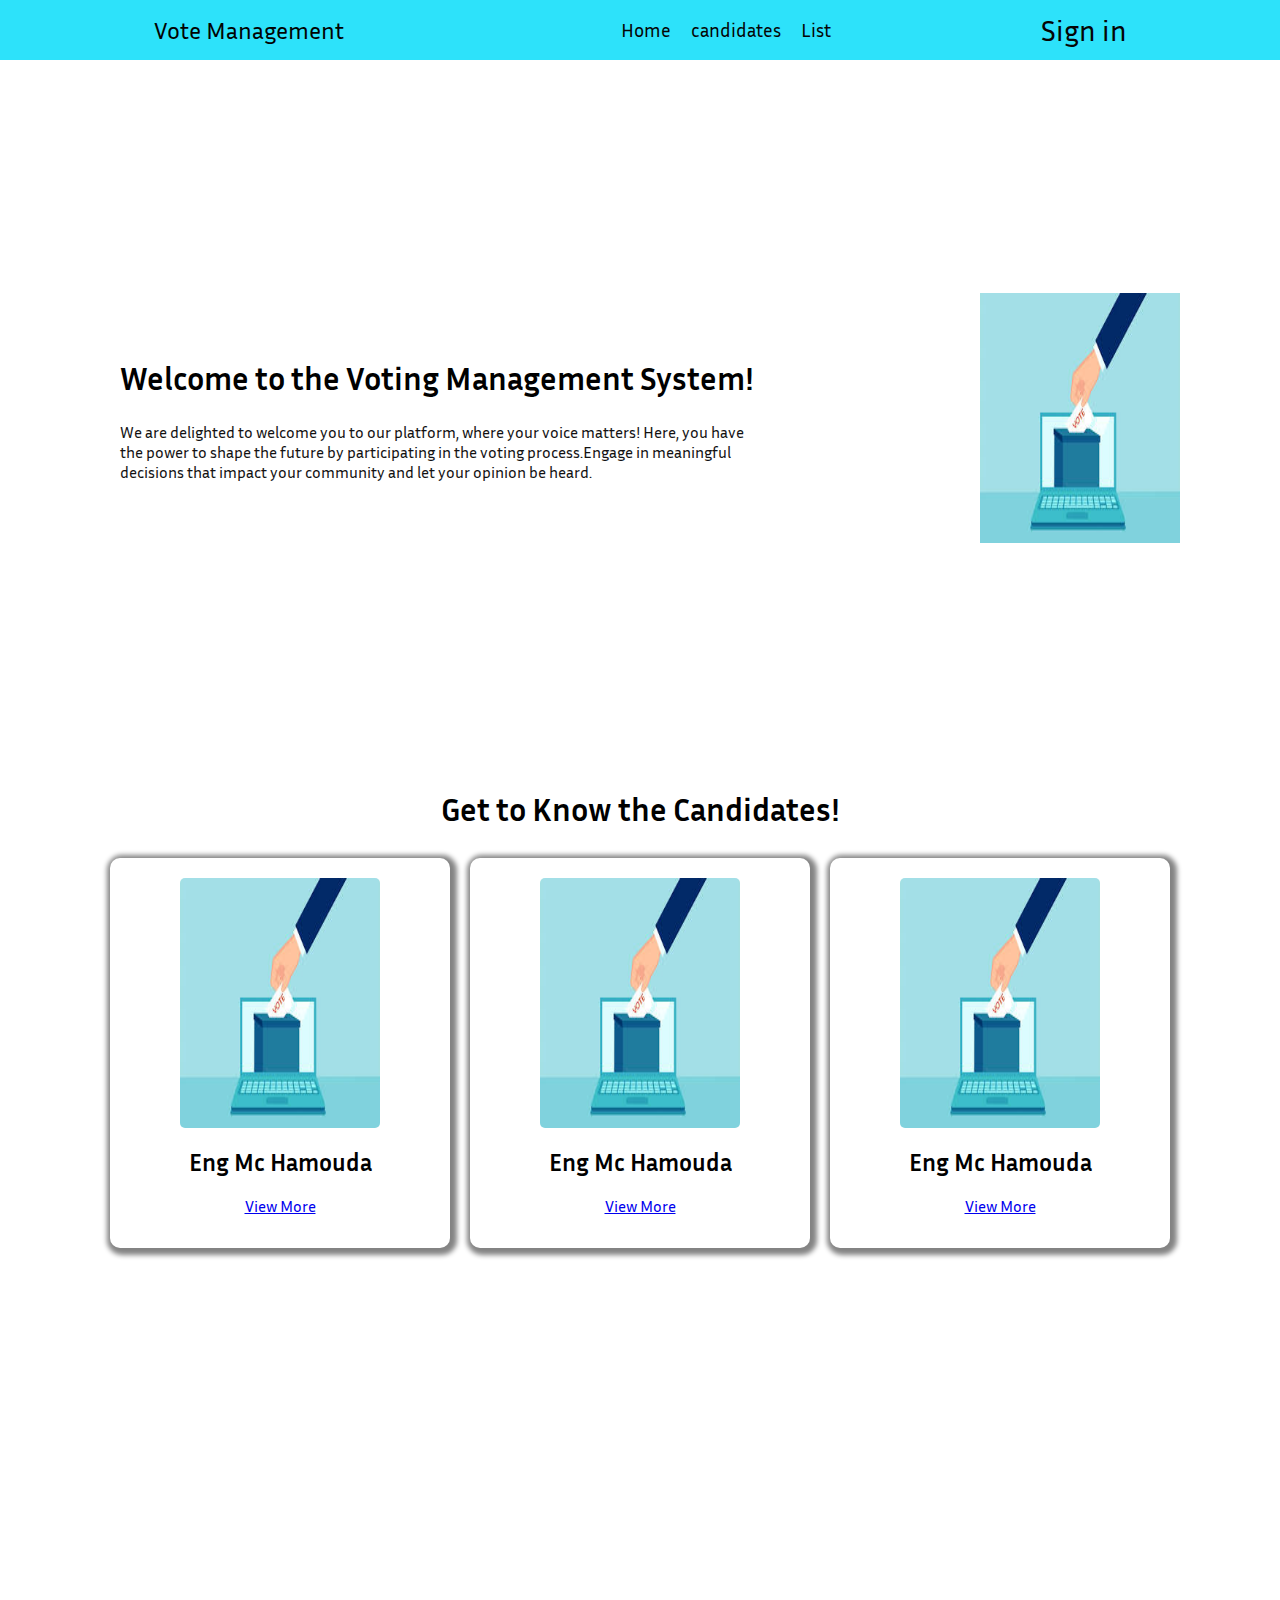
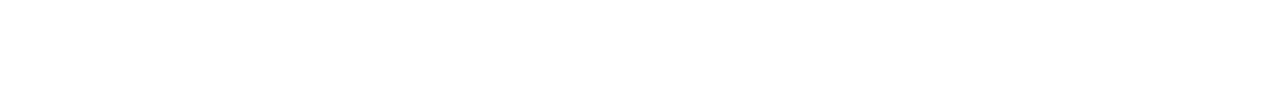
<file: home.html>
<!DOCTYPE html>
<html lang="en">
<head>
    <meta charset="UTF-8">
    <meta name="viewport" content="width=device-width, initial-scale=1.0">
    <title>Document</title>
    <link rel="stylesheet" href="style.css">
</head>
<body>

    <nav class="navbar">
        <div class="brand-title">Vote Management</div>
        <a href="#" class="toggle-button">
            <span class="bar"></span>
            <span class="bar"></span>
            <span class="bar"></span>
        </a>
        <div class="navbar-links">
            <ul>
                <li><a href="#">Home</a></li>
                <li><a href="#">candidates</a></li>
                <li><a href="#">List</a></li>
            </ul>
            <div class="btnsing"><a href="#">Sign in</a></div>
        </div>
    </nav>







    <!-- hero section -->
 <hero class="herosuper">


    <div class="infocontact">
    <h1>Welcome to the Voting Management System!</h1>
    <p>We are delighted to welcome you to our platform, where your voice matters! 

        Here, you have the power to shape the future by participating in the voting 
        
        process.Engage in meaningful decisions that impact your community and let
        
         your opinion be heard.</p>
</div>

<div class="heroimg">
    <img src="f7ebd523-ee0e-4c27-8c9c-a5f2bd2fa695.jpg" alt="">
</div>



</hero> 

<!-- section Candidates!
 -->

<section class="Candidates">

<h1 class="contact-Candidates">Get to Know the Candidates!</h1>

<div class="box-Candidates">

<div class="box">
    <img src="f7ebd523-ee0e-4c27-8c9c-a5f2bd2fa695.jpg" alt="">
     <h2>Eng Mc Hamouda</h2>
     <a href="#">View More</a>
</div>

<div class="box">
    <img src="f7ebd523-ee0e-4c27-8c9c-a5f2bd2fa695.jpg" alt="" class="boximg">
     <h2>Eng Mc Hamouda</h2>
     <a href="#">View More</a>
</div>

<div class="box">
    <img src="f7ebd523-ee0e-4c27-8c9c-a5f2bd2fa695.jpg" alt="">
     <h2>Eng Mc Hamouda</h2>
     <a href="#">View More</a>
</div>


</div>







</section>





    <script src="action.js"></script>
</body>
</html>
</file>
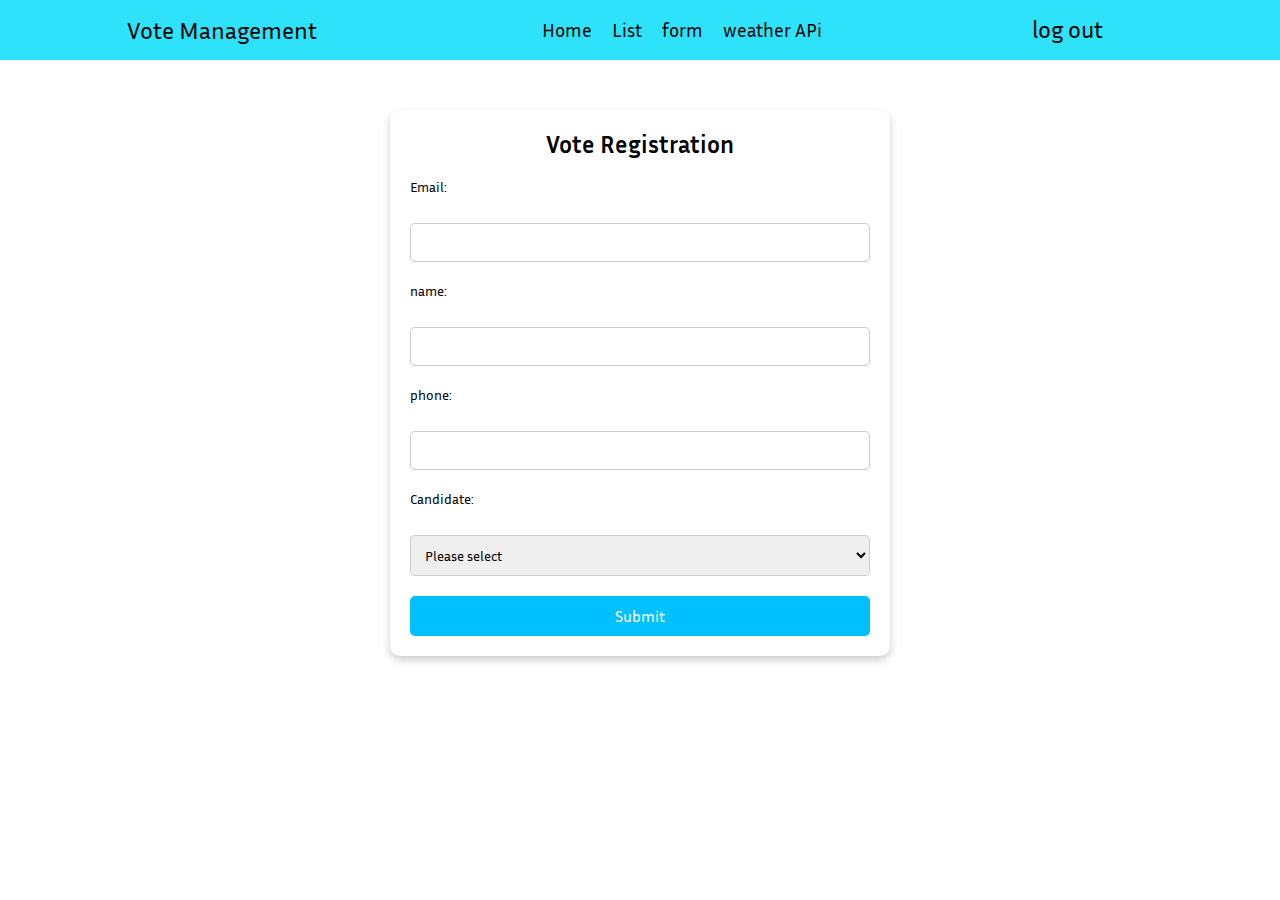
<file: html/form.html>
<!DOCTYPE html>
<html lang="en">
<head>
    <meta charset="UTF-8">
    <meta name="viewport" content="width=device-width, initial-scale=1.0">
    <link rel="stylesheet" href="../css/form.css">
    <link rel="stylesheet" href="../css/style.css">

    <title>Document</title>
    <link rel="stylesheet" href="https://cdnjs.cloudflare.com/ajax/libs/font-awesome/6.6.0/css/all.min.css" integrity="sha512-Kc323vGBEqzTmouAECnVceyQqyqdsSiqLQISBL29aUW4U/M7pSPA/gEUZQqv1cwx4OnYxTxve5UMg5GT6L4JJg==" crossorigin="anonymous" referrerpolicy="no-referrer" />
</head>
<body>
    <nav class="navbar">
        <div class="brand-title">Vote Management</div>
        <a href="#" class="toggle-button">
            <span class="bar"></span>
            <span class="bar"></span>
            <span class="bar"></span>
        </a>
        <div class="navbar-links">
            <ul>
                <li><a href="../html/home.html">Home</a></li>
                <li><a href="../html/list.html" >List</a></li>
                <li ><a href="form.html" >form</a></li>
                <li ><a href="weather.html" >weather APi</a></li>
                
            </ul>
            <div id="logout" ><p id="logoutbtn" >log out</p></div>
            <div id="profile">
                <i class="fa-solid fa-user" ></i>
                <p id="profile-id"></p>
            </div>
            
        </div>
    </nav>


     <div class="allInOne">
    <div class="formContainer">
        <form action="" >
            <h1>Vote Registration</h1>
            <label for="">Email:</label><br>
            <input type="email" name="" id="email"><br>
            <label for="">name:</label><br>
            <input type="text" name="" id="name"><br>
            <label for="">phone:</label><br>
            <input type="text" name="" id="phone"><br>
            <label for="">Candidate:</label><br>
            <select name="" id="Candidate" >
                <option value="" selected="0">Please select</option>
                <option >Mc Hamouda</option>
                <option >Mr sharafdin</option>
                <option >Abdinasir Tman</option>
            </select><br>

            <button id="btn-submit" type="submit" >Submit</button>
        </form>
    </div>
    <div class="submiteModel">
    <div class="submitted-data">
        <p id="warning">note! if you add the list you don't able to edit  </p>
        <h1>Submitted Data</h1>
        <table>
            <thead>
                <tr>
                    <th>Email</th>
                    <th>Name</th>
                    <th>Phone</th>
                    <th>Candidate</th>
                </tr>
            </thead>
            <tbody>
                <tr>
                    <td id="submittedEmail"></td>
                    <td id="submittedName"></td>
                    <td id="submittedPhone"></td>
                    <td id="submittedCandidate"></td>
                </tr>
            </tbody>
        </table>

      
        <div class="button-container">
            <button class="btn11" id="updatebtn" >Update</button>
            <button  id="delete">Add to The List</button>
        </div>
    </div>
</div>
</div> 


<script src="../js/form.js"></script>
<script src="../js/action.js"></script>
<script src="../js/list.js"></script>


</body>
</html>
</file>
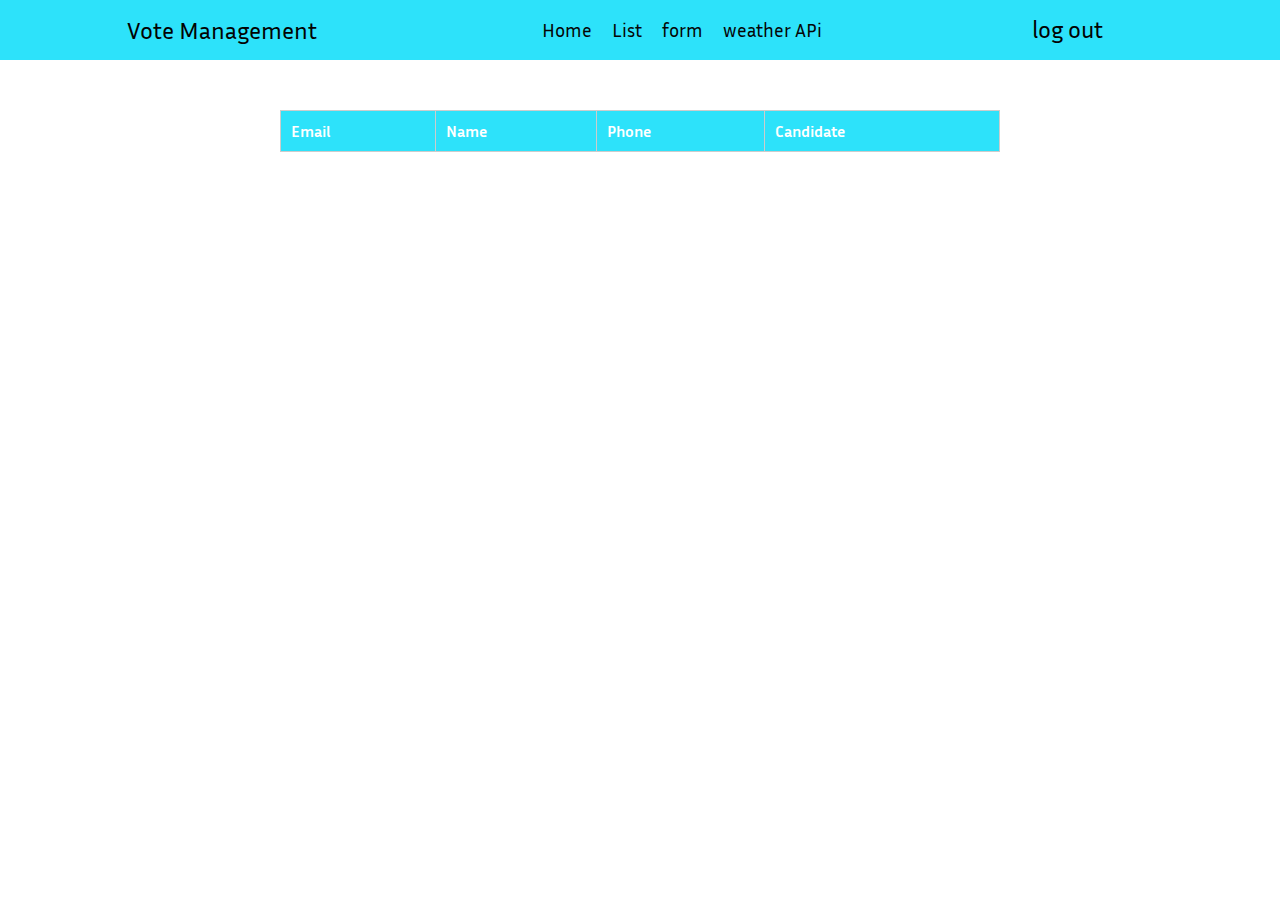
<file: html/list.html>
<!DOCTYPE html>
<html lang="en">
<head>
    <meta charset="UTF-8">
    <meta name="viewport" content="width=device-width, initial-scale=1.0">
    <title>Document</title>
    <link rel="stylesheet" href="../css/style.css">
    <link rel="stylesheet" href="../css/form.css">
    <link rel="stylesheet" href="https://cdnjs.cloudflare.com/ajax/libs/font-awesome/6.6.0/css/all.min.css" integrity="sha512-Kc323vGBEqzTmouAECnVceyQqyqdsSiqLQISBL29aUW4U/M7pSPA/gEUZQqv1cwx4OnYxTxve5UMg5GT6L4JJg==" crossorigin="anonymous" referrerpolicy="no-referrer" />
</head>
<body>

    <nav class="navbar">
        <div class="brand-title">Vote Management</div>
        <a href="#" class="toggle-button">
            <span class="bar"></span>
            <span class="bar"></span>
            <span class="bar"></span>
        </a>
        <div class="navbar-links">
            <ul>
                <li><a href="../html/home.html">Home</a></li>
                <li><a href="../html/list.html" >List</a></li>
                <li ><a href="form.html" >form</a></li>
                <li ><a href="weather.html" >weather APi</a></li>
                
            </ul>
            <div id="logout" ><p id="logoutbtn" >log out</p></div>
            <div id="profile">
                <i class="fa-solid fa-user" ></i>
                <p id="profile-id"></p>
            </div>
            
        </div>
    </nav>

    <div class="submiteModell-form">
            <table class="submitted-data-form">
                        <tr>
                            <th style="background-color: #2DE2FA; color: white;">Email</th>
                            <th style="background-color: #2DE2FA;  color: white;">Name</th>
                            <th style="background-color: #2DE2FA;  color: white;">Phone</th>
                            <th style="background-color: #2DE2FA;  color: white;">Candidate</th>
                        </tr>
                   
                        
                    
            </table>
        </div>
    </div>




    <script src="../js/form.js"></script>
    <script src="../js/action.js"></script>
    <script src="../js/list.js"></script>

</body>
</html>
</file>
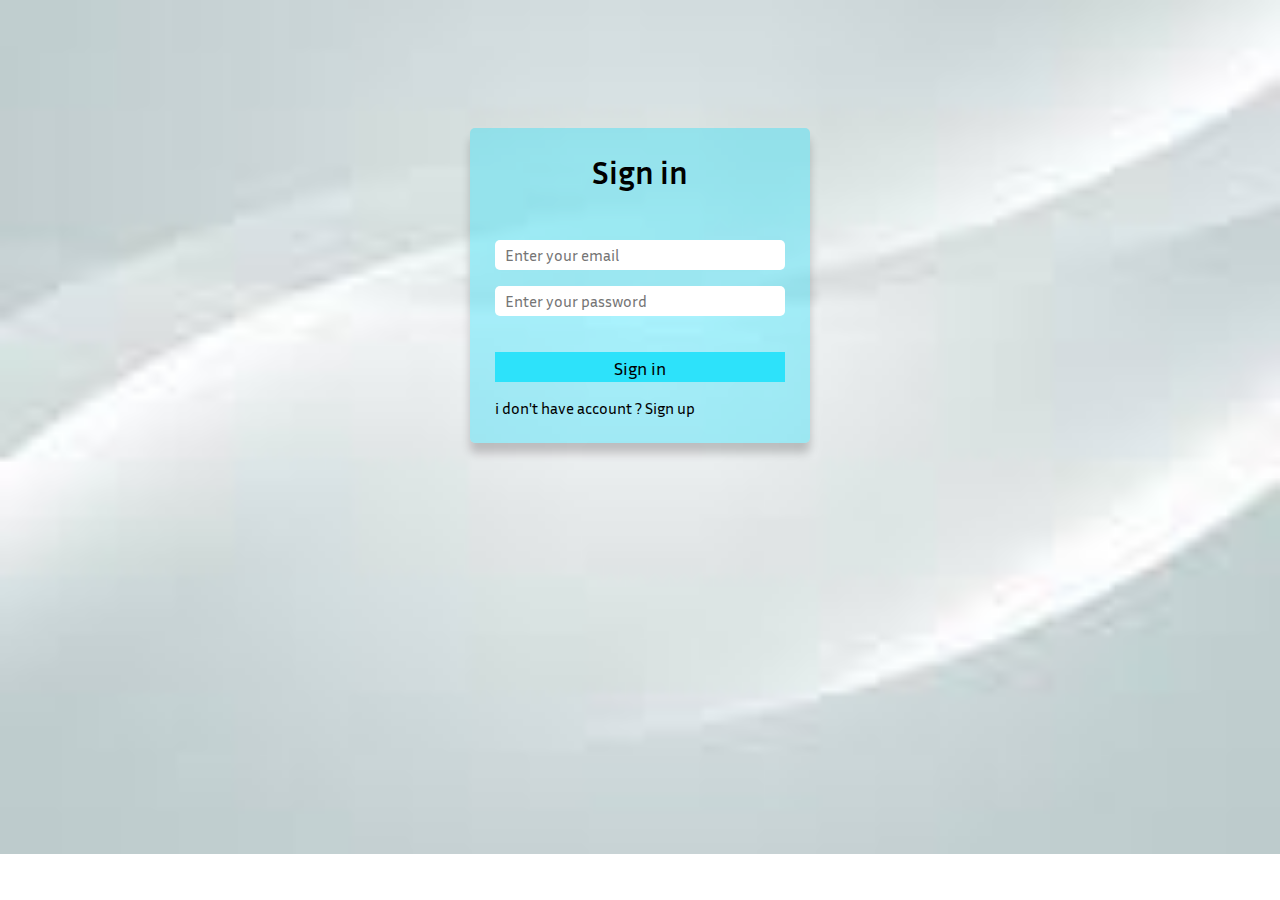
<file: html/login.html>
<!DOCTYPE html>
<html lang="en">
<head>
    <meta charset="UTF-8">
    <meta name="viewport" content="width=device-width, initial-scale=1.0">
    <link rel="stylesheet" href="../css/login.css">
    <title>Document</title>
</head>
<body>

<div class="container">
    <form  id="login-form">
        <h1 id="form-title">Sign in</h1>
        
        <input type="text" name="" id="username" placeholder="Enter your username"><br>
       
        <input type="email" name="" id="email" placeholder="Enter your email"><br>
        
        <input type="password" name="" id="password" placeholder="Enter your password"><br>
        
        <input type="password" name="" id="confirmPassword" placeholder="confirm Password"><br>

        <button type="submit" id="form-btn">Sign in</button>
        <p id="form-description"> i don't have account ? <a href="#" id="sign-click">Sign up</a></p>
    </form>
</div>
    

<script src="../js/login.js"></script>
<script src="../js/action.js"></script>
<script src="../js/form.js"></script>

</body>
</html>
</file>
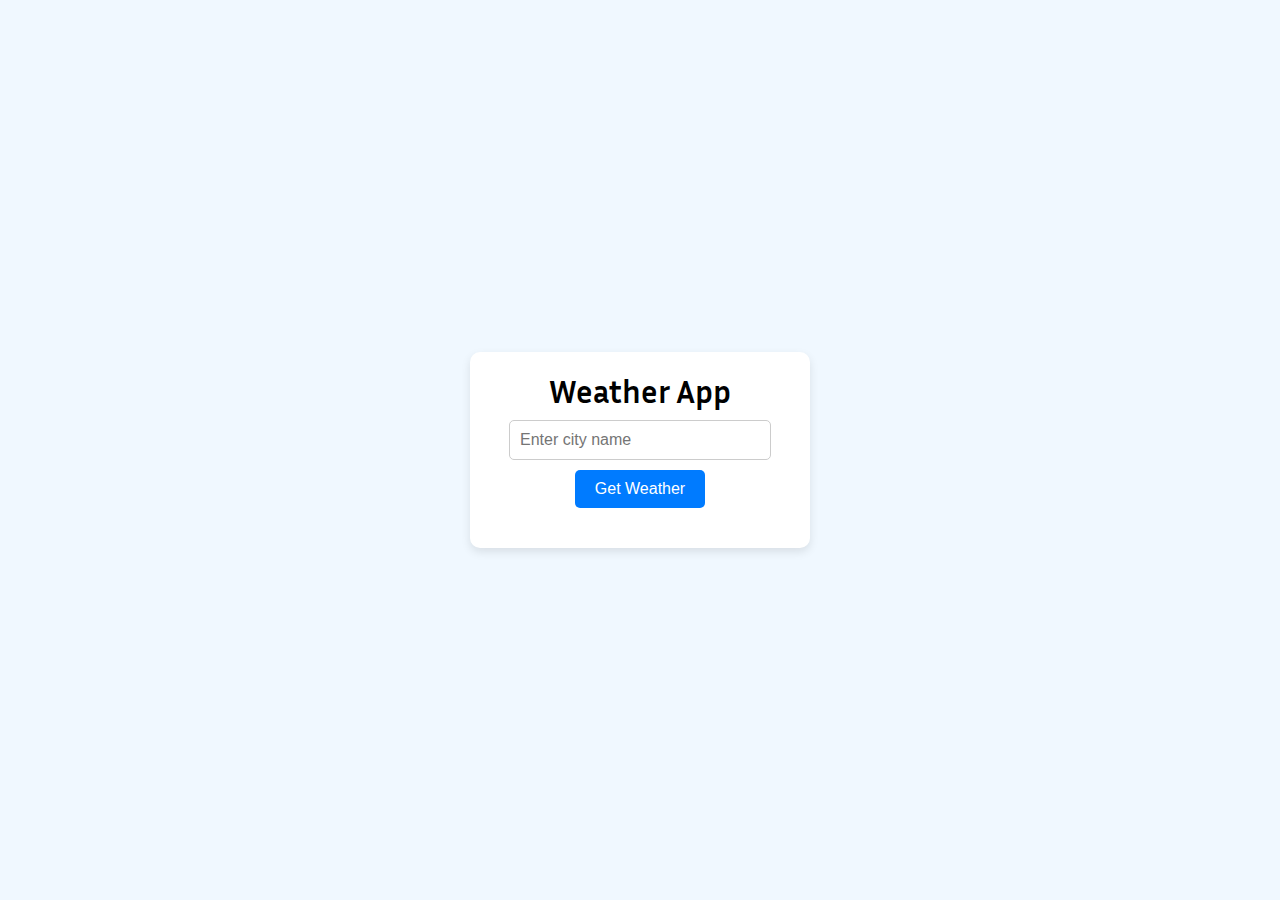
<file: html/weather.html>
<!DOCTYPE html>
<html lang="en">
<head>
  <meta charset="UTF-8">
  <meta name="viewport" content="width=device-width, initial-scale=1.0">
  <title>Weather App</title>
  <link rel="stylesheet" href="../css/weather.css">
  <link rel="stylesheet" href="../css/style.css">
</head>
<body>
  <div class="weather-container">
    <h1>Weather App</h1>
    <input type="text" id="city" placeholder="Enter city name">
    <button id="getWeatherBtn">Get Weather</button>
    <div id="weatherInfo">
      <p id="cityName"></p>
      <p id="temperature"></p>
      <p id="weatherDescription"></p>
      <p id="humidity"></p>
      <p id="windSpeed"></p>
    </div>
  </div>

  <script src="../js/weather.js"></script>
</body>
</html>
</file>
<file: style.css>
@import url('https://fonts.googleapis.com/css2?family=Inria+Sans:ital,wght@0,300;0,400;0,700;1,300;1,400;1,700&display=swap');
body{
    font-family: "Inria Sans", sans-serif;
}
*{
    padding: 0;
    margin: 0;
    box-sizing: 0;
}



.navbar {
    display: flex;
    background-color:#2DE2FA;
    color: rgb(2, 2, 2);
    justify-content: space-around;
    align-items: center;
    padding: 0 20px;
}

.brand-title {
    font-size: 1.5em;
    line-height: 60px;
}

.navbar-links {
    height: 100%;
    display: flex;
    /* gap: 50px; */
    
}
.btnsing{
    margin-left: 200px;
    font-size: 1.5rem;
    
}
.navbar-links ul {
    display: flex;
    list-style: none;
    margin: 0 auto;
    padding: 0;
}

.navbar-links li {
    padding: 0 10px;
}

.navbar-links a {
    color: rgb(5, 5, 5);
    text-decoration: none;
    font-size: 1.2em;
    line-height: 60px;
    display: block;
}

.navbar-links a:hover {
    color: #fffffffb;
}


.herosuper{
    background-color:white;
    width: 100%;
    height: 80vh;
    display: flex;
    justify-content: space-around;
    align-items: center;
    flex-wrap: wrap;
}

.infocontact{
    width: 50%;
    padding: 20px;
}
.heroimg img{
    width: 200px;
    height: 250px;
}

.infocontact h1{
    font-size: 2rem;
    margin-bottom: 25px;
}

.infocontact p{
    font-size: 1rem;
    color: rgb(19, 18, 18);
}





.toggle-button {
    position: absolute;
    top: 15px;
    right: 20px;
    display: none;
    flex-direction: column;
    justify-content: space-between;
    width: 30px;
    height: 21px;
    cursor: pointer;
}

.toggle-button .bar {
    height: 3px;
    width: 100%;
    background-color: white;
    border-radius: 10px;
    transition: 0.3s;
}




.Candidates{
    height:100vh ;
    width: 100%;
    display: flex;
    flex-direction: column;
    align-items: center;
    gap: 20px;
    margin-top: 10px;
}

.box-Candidates{
    display: flex;
    justify-content: center;
    align-items: center;
    width: 100%;
    gap: 20PX;
    /* padding: 20PX; */
    margin-top: 10px;
    flex-wrap: wrap;
}
.box-Candidates .box{
    background-color: white;
    border-radius: 10PX;
    box-shadow: 2PX 2PX 5PX 5PX  rgba(0, 0, 0, 0.486);
    width: 300PX;
    padding: 20PX;
    display: flex;
    flex-direction: column;
    align-items: center;
    height: 350PX;
    gap: 20px;
}
.box img{
    border-radius: 5px;
    height: 250px;
    width: 200px;
}

.btnall{
    padding: 10px 15px;
    text-align: center;
    text-decoration: none;
    background-color: #2DE2FA;
    color: black;
    border-radius: 10px;
}

.faq{
margin: 30px auto;

}
.faq-titale{
    text-align: center;
    font-size: 2rem;
    margin-bottom: 20px;
}
.accordion{
   /* background-color: rgb(211, 203, 203); */
   margin:0 auto;
   max-width: 600px;
   margin-top: 10px;
}

.accordion-item{
    background-color: rgb(211, 203, 203);
    padding: 20px;
    margin-bottom: 10px;
    border-radius: 10px;
    cursor: pointer;

}

footer{
    width: 100%;
    height: 90px;
    margin-top: 70px;
}
footer h1{
    text-align: center;
}



@media(max-width:700px){
    .navbar-links a:hover{
        color: white;
    }
    .btnsing{
     margin: 0;
    }

    .navbar {
        flex-direction: column;
        align-items: flex-start;
    }

    .toggle-button {
        display: flex;
    }

    .navbar-links {
        width: 100%;
        max-height: 0;
        overflow: hidden;
        transition: max-height 0.5s ease-out, opacity 0.5s ease-out;
        opacity: 0;
        flex-direction: column;
        justify-content: center;
        align-items: center;
    }

    .navbar-links ul {
        flex-direction: column;
        width: 100%;
    }

    .navbar-links li {
        text-align: center;
    }

    .navbar-links a {
        padding: 10px;
        line-height: 20px;
    }

    .navbar.active .navbar-links {
        max-height: 300px;
        opacity: 1;
        transition: max-height 0.5s ease-in, opacity 0.5s ease-in;
    }

    /* Change the toggle button bars for the open state */
    .navbar.active .toggle-button .bar:nth-child(2) {
        opacity: 0;
    }

    .navbar.active .toggle-button .bar:nth-child(1) {
        transform: translateY(8px) rotate(45deg);
    }

    .navbar.active .toggle-button .bar:nth-child(3) {
        transform: translateY(-8px) rotate(-45deg);
    }





    .infocontact{
        width: 100%;
        /* margin-top: 100px; */
    }
    .heroimg{
        width: 100%;
        margin-left: 15%;
    }




    .faq{
        margin-top: 500px;
    }
    .accordion{
        padding: 0 10px;
    }


    footer h1{
        font-size: 1.2rem;
    }
}
</file>
<file: css/form.css>
@import url('https://fonts.googleapis.com/css2?family=Inria+Sans:ital,wght@0,300;0,400;0,700;1,300;1,400;1,700&display=swap');
*{
    padding: 0;
    margin: 0;
    box-sizing: border-box;
    font-family: "Inria Sans", sans-serif;
}
form {
    width: 500px;
    padding: 20px;
    border-radius: 10px;
    box-shadow: 0 4px 8px rgba(0, 0, 0, 0.2);
    margin: 50px auto;
    
}

h1 {
    text-align: center;
    font-size: 24px;
    margin-bottom: 20px;
}

label {
    display: block;
    margin-bottom: 8px;
    font-size: 14px;
}

form input {
    width: 100%;
    padding: 10px;
    margin-bottom: 20px;
    border: 1px solid #ccc;
    border-radius: 5px;
    font-size: 14px;
}
form select {
    width: 100%;
    padding: 10px;
    margin-bottom: 20px;
    border: 1px solid #ccc;
    border-radius: 5px;
    font-size: 14px;
}




button {
    width: 100%;
    background-color: #00c0ff;
    color: white;
    padding: 10px;
    border: none;
    border-radius: 5px;
    font-size: 16px;
    cursor: pointer;
}

#btn-submit:hover {
    background-color: #009dd8;
}
.allInOne{
    display: flex;
    flex-direction: column;
    gap: 30px;
}
.submiteModel{
    display: none;
    width: 650px;
}
.submiteModell-form{
   margin: 50px auto;
   width: 720px;
}
.listRow{
    margin: 50px auto;
    width: 720px;
}



table,tr {
    width: 100%;
    border-collapse: collapse;
    margin-top: 20px;
   
}



th, td, tr {
    border: 1px solid #ccc;
    padding: 10px;
    text-align: left;
}

th {
    background-color: #f0f0f0;
    font-weight: bold;
}


.button-container {
    margin-top: 20px;
    display: flex;
    justify-content: space-between;
}

.btn1{
    
    padding: 10px 20px;
    border: none;
    background-color: #4CAF50;
    color: white;
    cursor: pointer;
    border-radius: 5px;
    font-size: 16px;
    margin-right: 10px;
}

 #delete {
    background-color: #00c0ff;
}
#warning{
    text-align: center;
    background-color: #ead986;
}



@media screen and (max-width: 480px) {
    form {
        width: 340px;
    }
    .submitted-data{
        width: 340px;
    }
  }
  @media (min-width: 481px) and (max-width: 1094px){
    body{
        margin-top:0;
    }
  }
</file>
<file: css/style.css>
@import url('https://fonts.googleapis.com/css2?family=Inria+Sans:ital,wght@0,300;0,400;0,700;1,300;1,400;1,700&display=swap');
body{
    font-family: "Inria Sans", sans-serif;
}
*{
    padding: 0;
    margin: 0;
    box-sizing: 0;
}



.navbar {
    display: flex;
    background-color:#2DE2FA;
    color: rgb(2, 2, 2);
    justify-content: space-around;
    align-items: center;
    padding: 0 20px;
}

.brand-title {
    font-size: 1.5em;
    line-height: 60px;
}

.navbar-links {
    height: 100%;
    display: flex;
}
.btnsing{
    margin-left: 200px;
    font-size: 1.5rem;
    
}
#logout{
    margin-top: 15px;
    margin-left: 200px;
    font-size: 1.5rem;
    cursor: pointer;
}
.navbar-links ul {
    display: flex;
    list-style: none;
    margin: 0 auto;
    padding: 0;
}

.navbar-links li {
    padding: 0 10px;
}

.navbar-links a {
    color: rgb(5, 5, 5);
    text-decoration: none;
    font-size: 1.2em;
    line-height: 60px;
    display: block;
}

.navbar-links a:hover {
    color: #fffffffb;
}


.herosuper{
    background-color:white;
    width: 100%;
    height: 80vh;
    display: flex;
    justify-content: space-around;
    align-items: center;
    flex-wrap: wrap;
}

.infocontact{
    width: 50%;
    padding: 20px;
}
.heroimg img{
    width: 200px;
    height: 250px;
}

.infocontact h1{
    font-size: 2rem;
    margin-bottom: 25px;
}

.infocontact p{
    font-size: 1rem;
    color: rgb(19, 18, 18);
}





.toggle-button {
    position: absolute;
    top: 15px;
    right: 20px;
    display: none;
    flex-direction: column;
    justify-content: space-between;
    width: 30px;
    height: 21px;
    cursor: pointer;
}

.toggle-button .bar {
    height: 3px;
    width: 100%;
    background-color: white;
    border-radius: 10px;
    transition: 0.3s;
}




.Candidates{
    height:100vh ;
    width: 100%;
    display: flex;
    flex-direction: column;
    align-items: center;
    gap: 20px;
    margin-top: 10px;
}

.box-Candidates{
    display: flex;
    justify-content: center;
    align-items: center;
    width: 100%;
    gap: 20PX;
    margin-top: 10px;
    flex-wrap: wrap;
}
.box-Candidates .box{
    background-color: white;
    border-radius: 10PX;
    box-shadow: 2PX 2PX 5PX 5PX  rgba(0, 0, 0,0.2);
    width: 300PX;
    padding: 20PX;
    display: flex;
    flex-direction: column;
    align-items: center;
    height: 350PX;
    gap: 20px;
}
.box img{
    border-radius: 5px;
    height: 250px;
    width: 200px;
}

.btnall{
    padding: 10px 15px;
    text-align: center;
    text-decoration: none;
    background-color: #2DE2FA;
    color: black;
    border-radius: 10px;
}



.faq{
    margin: 30px auto;
    
    }
    .faq-titale{
        text-align: center;
        font-size: 2rem;
        margin-bottom: 20px;
    }
    .accordion{
       margin:0 auto;
       max-width: 600px;
       margin-top: 10px;
    }
    
    .accordion-item{
        background-color: rgb(211, 203, 203);
        padding: 20px;
        margin-bottom: 10px;
        border-radius: 10px;
        cursor: pointer;
    
    }
    
    footer{
        margin-top: 70px;
        text-align: center;
    }
    .list{
        display: none;
    }
    .formNav{
        display: none;
    }

#profile{
    display: flex;
    flex-direction: column;
    align-items: center;
    margin-top: 15px;
    margin-left: 50px;
    font-size: 20px;
}
/* #profile-id{
    margin-top: 43px;
    margin-right: 60px;
} */






@media(max-width:700px){
    .navbar-links a:hover{
        color: white;
    }
    #logout{
     margin: 0;
    }

    .navbar {
        flex-direction: column;
        align-items: flex-start;
    }

    .toggle-button {
        display: flex;
    }

    .navbar-links {
        width: 100%;
        max-height: 0;
        overflow: hidden;
        transition: max-height 0.5s ease-out, opacity 0.5s ease-out;
        opacity: 0;
        flex-direction: column;
        justify-content: center;
        align-items: center;
    }

    .navbar-links ul {
        flex-direction: column;
        width: 100%;
    }

    .navbar-links li {
        text-align: center;
    }

    .navbar-links a {
        padding: 10px;
        line-height: 20px;
    }

    .navbar.active .navbar-links {
        max-height: 300px;
        opacity: 1;
        transition: max-height 0.5s ease-in, opacity 0.5s ease-in;
    }

    .navbar.active .toggle-button .bar:nth-child(2) {
        opacity: 0;
    }

    .navbar.active .toggle-button .bar:nth-child(1) {
        transform: translateY(8px) rotate(45deg);
    }

    .navbar.active .toggle-button .bar:nth-child(3) {
        transform: translateY(-8px) rotate(-45deg);
    }





    .infocontact{
        width: 100%;
    }
    .heroimg{
        width: 100%;
        margin-left: 15%;
    }

    .faq{
        margin-top: 500px;
    }
    .accordion{
        padding: 0 10px;
    }


    footer h1{
        font-size: 1.2rem;
    }
}
</file>
<file: css/login.css>
@import url('https://fonts.googleapis.com/css2?family=Inria+Sans:ital,wght@0,300;0,400;0,700;1,300;1,400;1,700&display=swap');
*{
    padding: 0;
    margin: 0;
   font-family: "Inria Sans", sans-serif; 
   box-sizing: border-box;
}

 body{
    
background: url('[data-uri]') ;
background-position: center;
background-repeat: no-repeat;
background-size: cover; 
width: 100vw;

}

 .container{
    background-color: rgba(45, 226, 250,0.4);
    box-shadow: 0 10px 10px rgba(0, 0, 0, 0.2);
    border-radius: 5px;
   margin-top: 50rem;
    width: 340px;
    align-items: center;
    margin: 50px auto;
 }

 #login-form{
    padding: 25px;
    margin-top: 8rem;
 }

 #login-form input{
    width: 100%;
    height: 30px;
    border-radius: 5px ;
    padding: 10px;
    outline: none;
    border: 0;
    margin-bottom: 1rem;
    font-size: 1rem;
    
 }
 #login-form #form-title{
    text-align: center;
    margin-bottom: 1.8rem;
   
 }

 #login-form  #form-btn{
    width: 100%;
    border: none;
    height: 30px;
    background-color: #2DE2FA;
    font-size: large;
    padding: 5px;
    cursor: pointer;
    margin-bottom: 1rem;
 }
 #login-form  #form-btn:hover{
   
      background-color: #009dd8;
  
 }
 #username{
    display: none;
 }
 #confirmPassword{
    display: none;
 }
 #form-description a{
    text-decoration: none;
    color: black;
 }




 @media screen and (max-width: 480px) {
   body{
      height: 82vh;
   }
 }
 @media (min-width: 481px) and (max-width: 1094px) {
   body{
      height: 80vh;
   }
   .container{
      margin: 300px auto;
   }
 }
</file>
<file: css/weather.css>
body {
    font-family: Arial, sans-serif;
    background-color: #f0f8ff;
    display: flex;
    justify-content: center;
    align-items: center;
    height: 100vh;
    margin: 0;
  }
  
  .weather-container {
    text-align: center;
    background-color: white;
    padding: 20px;
    border-radius: 10px;
    box-shadow: 0 4px 10px rgba(0, 0, 0, 0.1);
    width: 300px;
  }
  
  h1 {
    font-size: 2rem;
    margin-bottom: 10px;
  }
  
  input[type="text"] {
    padding: 10px;
    width: 80%;
    margin-bottom: 10px;
    border: 1px solid #ccc;
    border-radius: 5px;
    font-size: 1rem;
  }
  
  button {
    padding: 10px 20px;
    background-color: #007BFF;
    color: white;
    border: none;
    border-radius: 5px;
    cursor: pointer;
    font-size: 1rem;
  }
  
  button:hover {
    background-color: #0056b3;
  }
  
  #weatherInfo p {
    margin: 5px 0;
    font-size: 1rem;
  }
  
  #weatherInfo {
    margin-top: 20px;
  }
</file>
